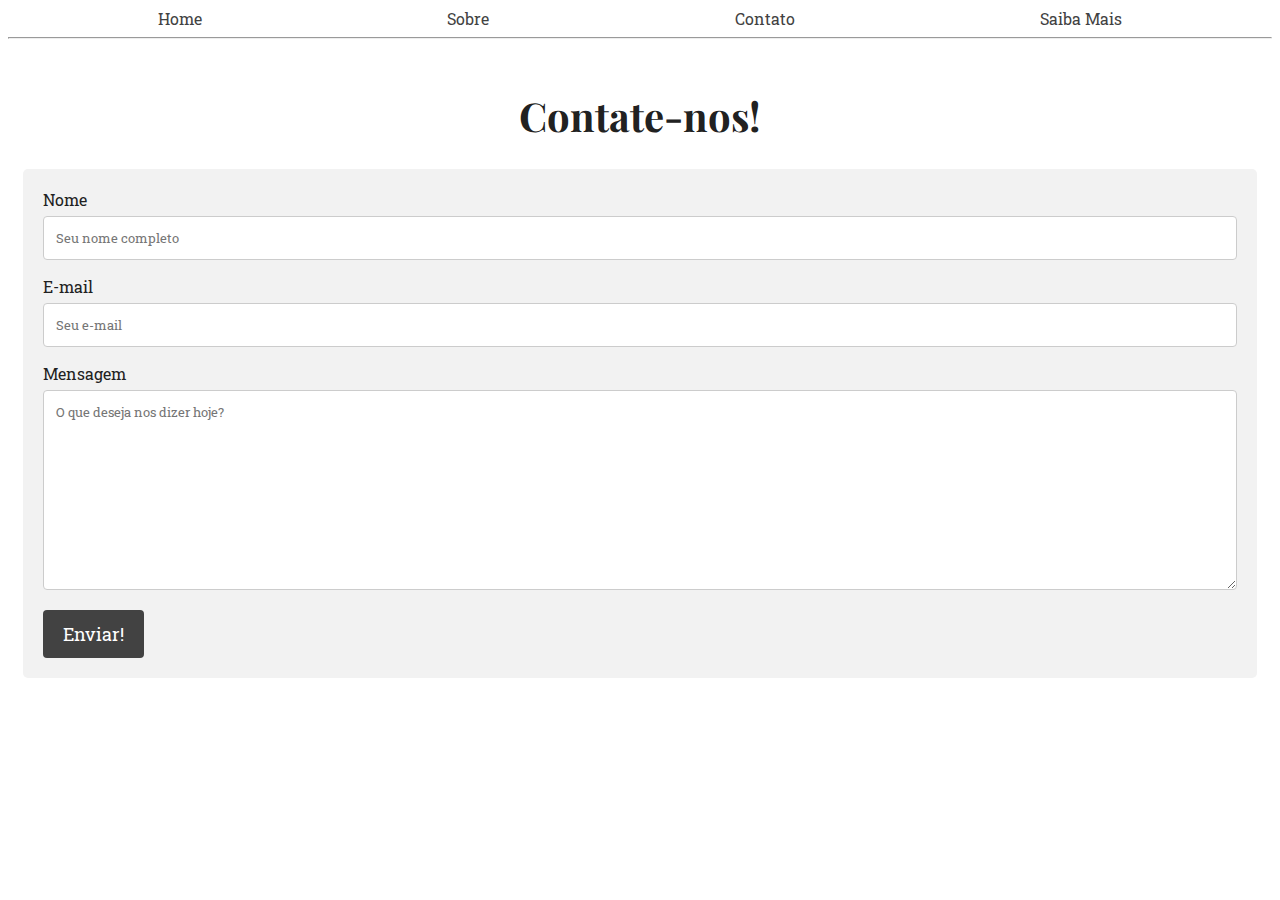
<file: pages/contato.html>
<!DOCTYPE html>
<html lang="en">
<head>
    <meta charset="UTF-8">
    <meta name="viewport" content="width=device-width, initial-scale=1.0">
    <link rel="stylesheet" href="../css/style.css">
    <title>.: Contate-nos! :.</title>

    <style>        
        * {box-sizing: border-box;}
        
        input[type=text], select, textarea {
          width: 100%;
          padding: 12px;
          border: 1px solid #ccc;
          border-radius: 4px;
          box-sizing: border-box;
          margin-top: 6px;
          margin-bottom: 16px;
          resize: vertical;
        }
        
        input[type=submit] {
          background-color: #424242;
          color: white;
          font-size: 18px;
          padding: 12px 20px;
          border: none;
          border-radius: 4px;
          cursor: pointer;
        }
        
        input[type=submit]:hover {
          background-color: #212121;
        }
        
        
        .container {
          border-radius: 5px;
          background-color: #f2f2f2;
          padding: 20px;
        }
    </style>
</head>
<body>
    <header>
        <div class="barraNavegacao">
            <a class="active" href="../index.html">Home</a>
            <a href="./sobre.html">Sobre</a>
            <a href="./contato.html">Contato</a>
            <a href="./saibaMais.html">Saiba Mais</a>
        </div>
    </header>
    <hr/>
    <main id="mainContato">
        <h1 id="h1Contatenos">Contate-nos!</h3>
        <div class="container">
        <form action="#">
            <label for="fname">Nome</label>
            <input type="text" id="fname" name="firstname" placeholder="Seu nome completo">

            <label for="lname">E-mail</label>
            <input type="text" id="lname" name="lastname" placeholder="Seu e-mail">
            
            <label for="subject">Mensagem</label>
            <textarea id="subject" name="subject" placeholder="O que deseja nos dizer hoje?" style="height:200px"></textarea>

            <input type="submit" value="Enviar!">
        </form>
        </div>
    </main>
</body>
</html>
</file>
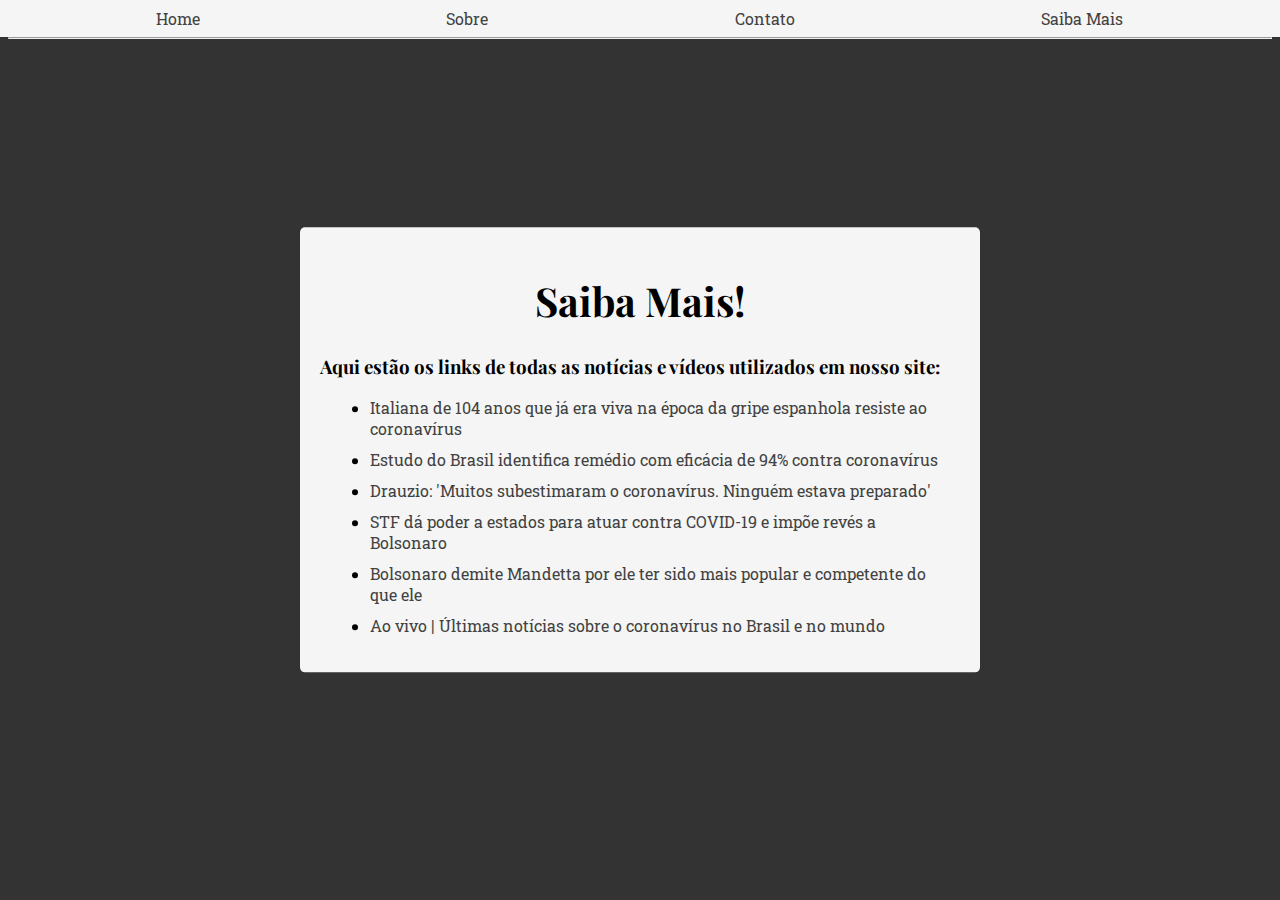
<file: pages/saibaMais.html>
<!DOCTYPE html>
<html lang="en">
<head>
    <meta charset="UTF-8">
    <meta name="viewport" content="width=device-width, initial-scale=1.0">
    <link rel="stylesheet" href="../css/style.css">
    <title>.: Saiba Mais :.</title>
</head>
<body id="bodySaibaMais">
    <header id="headerSaibaMais">
        <div class="barraNavegacao">
            <a class="active" href="../index.html">Home</a>
            <a href="./sobre.html">Sobre</a>
            <a href="./contato.html">Contato</a>
            <a href="./saibaMais.html">Saiba Mais</a>
        </div>
    </header>
    <hr/>
    <main id="mainSaibaMais">
        <h1 id="h1SaibaMais">Saiba Mais!</h1>
        <h3>Aqui estão os links de todas as notícias e vídeos utilizados em nosso site:</h3>
        <ul>
            <li><a href="https://g1.globo.com/bemestar/coronavirus/noticia/2020/04/06/italiana-de-104-anos-que-ja-era-viva-na-epoca-da-gripe-espanhola-resiste-ao-coronavirus.ghtml">Italiana de 104 anos que já era viva na época da gripe espanhola resiste ao coronavírus</a></li>
            <li><a href="https://exame.abril.com.br/ciencia/estudo-do-brasil-identifica-remedio-com-eficacia-de-94-contra-coronavirus/amp/">Estudo do Brasil identifica remédio com eficácia de 94% contra coronavírus</a></li>
            <li><a href="https://www.uol.com.br/vivabem/noticias/redacao/2020/04/15/uol-debate-coronavirus-drauzio-varella.htm">Drauzio: 'Muitos subestimaram o coronavírus. Ninguém estava preparado'</a></li>
            <li><a href="https://noticias.uol.com.br/saude/ultimas-noticias/redacao/2020/04/15/stf-tem-4-votos-a-favor-de-autonomia-de-governadores-durante-a-pandemia.htm">STF dá poder a estados para atuar contra COVID-19 e impõe revés a Bolsonaro</a></li>
            <li><a href="https://g1.globo.com/politica/noticia/2020/04/16/mandetta-anuncia-em-rede-social-que-foi-demitido-do-ministerio-da-saude.ghtml">Bolsonaro demite Mandetta por ele ter sido mais popular e competente do que ele</a></li>
            <li><a href="https://brasil.elpais.com/brasil/2020-04-18/ao-vivo-ultimas-noticias-sobre-o-coronavirus-no-brasil-e-no-mundo.html">Ao vivo | Últimas notícias sobre o coronavírus no Brasil e no mundo</a></li>
        </ul>
    </main>
</body>
</html>
</file>
<file: css/style.css>
@import url('https://fonts.googleapis.com/css?family=Playfair+Display|Roboto|Roboto+Slab&display=swap');

*
{
    font-family: 'Roboto Slab', serif;
}

#homeBody
{
    background-color: #f5f5f5;
}

h1, h2, h3, h4, h5, h6
{
    font-family: 'Playfair Display', serif;
}

#jornalLogo
{
    width: 10%;
    height: 10%;
    margin-bottom: 10px;
    margin-right: 15px;
}

#cabecalhoJornal
{
    border-bottom: 3px solid black;
    display: flex;
    align-items: center;
    justify-content: center;    
}

#tituloJornal
{
    font-size: 60px;
}

#subtituloJornal
{
    text-align: center;
    color: #424242;
}

.barraNavegacao
{
    display: flex;
    justify-content: space-between;
    margin: 0 150px 0 150px;
}

a 
{
    color: #424242;
    text-decoration: none;
}
a:link, a:visited {
    color: #424242;
}
a:hover {
    color: blue;
}

section
{
    display: flex;   
    flex-wrap: wrap;
}

.noticiaCorpo
{
    flex: 1;
    flex-shrink: 0;
    flex-basis: 50%;
    padding: 10px;
    text-align: justify;
    box-sizing: border-box;
    margin-bottom: 15px;   
}

.noticiaFoto
{
    width: 100%;      
}

iframe.youtubeVideo {
    max-height: 100%;
    max-width: 100%;
}

#tituloSobreMim, #h1Contatenos, #h1SaibaMais
{
    font-size: 40px;
    text-align: center;
}

#resumoFoto
{
    display: flex;
    flex-direction: row;
    justify-content: space-between;
    padding: 10px;
    border: 2px solid #212121;
    border-radius: 5px;
    margin-bottom: 10px;
}

#resumoTexto
{    
    flex-direction: column;
}

#fotoPerfil
{
    border-radius: 5px;
    margin-right: 15px;
}

#resumo
{
    text-align: justify;
}

.h3SobreMim
{
    font-size: 25px;
}

.h4SobreMim
{
    font-size: 20px;
}

.h5SobreMim
{
    font-size: 15px;
    margin-top: -15px;
}

#mainSobreMim, #mainContato
{
    padding: 15px;
    color: #212121;
}

#experiencia, #formacaoAcademica, #links
{
    padding: 10px;
    border: 2px solid #212121;
    border-radius: 5px;
    margin-bottom: 10px;
}

li
{
    margin: 10px;
}

#listaLinks
{
    list-style-type: none;
    margin: 0;
    padding: 0;
}

#flexList
{
    display: flex;
    flex-direction: column;
    justify-content: space-between;
    padding: 10px;
    margin-top: -25px;
}

#linkedin, #github, #codePen
{
    width: 5%;
}

#flexList li img
{
    margin-bottom: -20px;
}

#flexList li a
{
    padding: 10px;
}

#bodySaibaMais
{
    background-color: #333;
}

#headerSaibaMais
{
    background-color: #f5f5f5;    
    width: 99vw;
    margin-top: -8px;
    margin-bottom: -8px;
    padding: 8px;
    margin-left: -10px;
}

#mainSaibaMais
{
    width: 50%;
    background-color: #f5f5f5;
    padding: 20px;
    border-radius: 5px;

    margin: 0;
    position: absolute;
    top: 50%;
    left: 50%;
    transform: translate(-50%, -50%);
}
</file>
